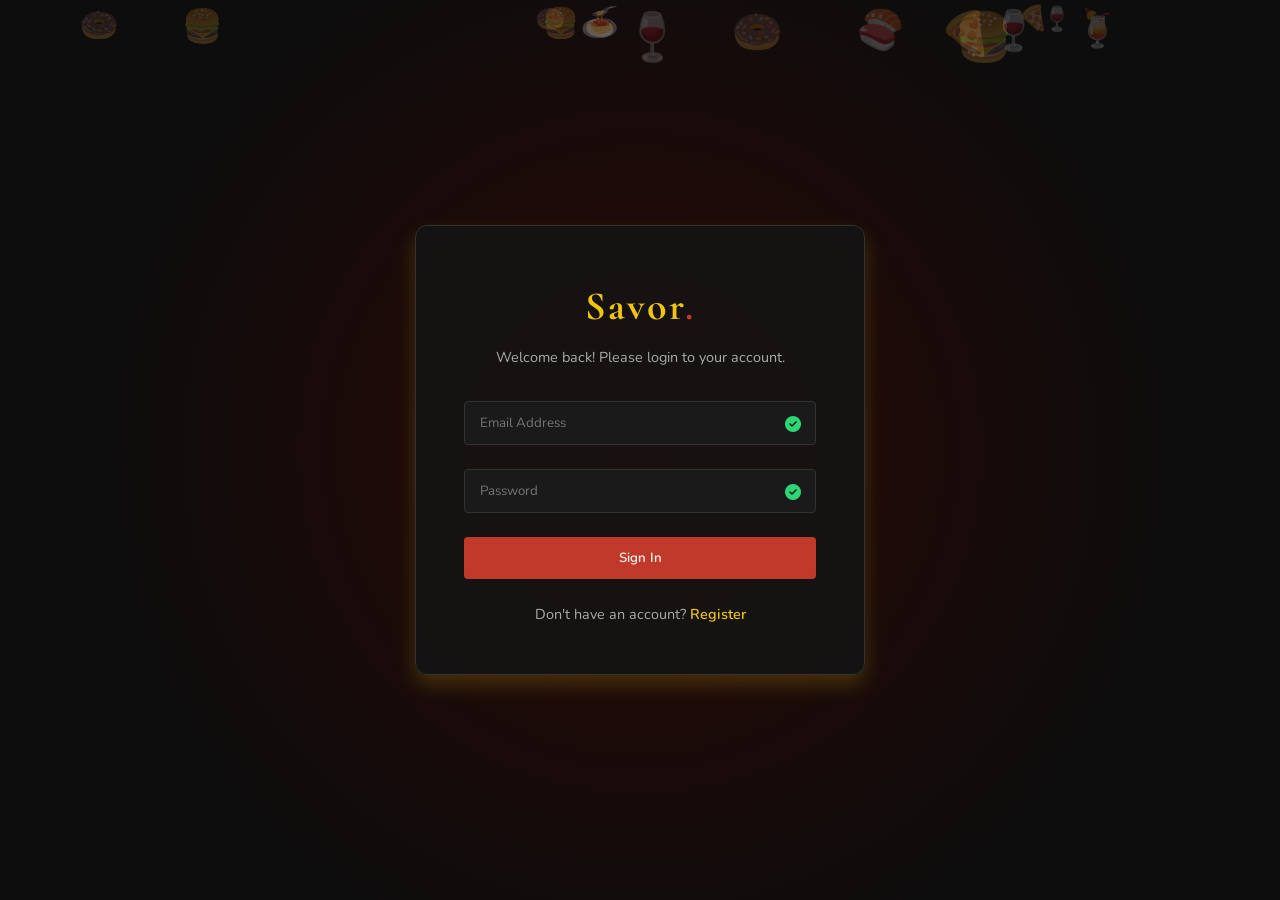
<file: cart.html>
<!DOCTYPE html>
<html lang="en">
<head>
  <meta charset="UTF-8">
  <meta name="viewport" content="width=device-width, initial-scale=1.0">
  <title>Cart - Savor</title>
  <link rel="stylesheet" href="css/style.css">
  <link rel="stylesheet" href="css/animations.css">
  <link rel="stylesheet" href="https://cdnjs.cloudflare.com/ajax/libs/font-awesome/6.4.0/css/all.min.css">
  <style>
    .cart-section {
      padding: 120px 0 60px;
      min-height: 80vh;
    }
    .cart-grid {
      display: grid;
      grid-template-columns: 2fr 1fr;
      gap: 40px;
    }

    /* Cart Items List */
    .cart-items-container {
      background: var(--dark-grey);
      border-radius: 12px;
      padding: 30px;
    }
    .cart-items-container h2 { margin-bottom: 25px; border-bottom: 1px solid #333; padding-bottom: 15px; }

    .cart-item {
      display: flex;
      align-items: center;
      padding: 20px 0;
      border-bottom: 1px solid #333;
      gap: 20px;
    }
    .cart-item:last-child { border-bottom: none; }
    
    .c-img { width: 100px; height: 100px; border-radius: 8px; overflow: hidden; flex-shrink:0; }
    .c-img img { width: 100%; height: 100%; object-fit: cover; }
    
    .c-details { flex-grow: 1; }
    .c-title { font-size: 1.2rem; margin-bottom: 5px; color: var(--cream); }
    .c-price { color: var(--warm-gold); font-weight: bold; }
    
    .quantity-control {
      display: inline-flex;
      align-items: center;
      background: #111;
      border: 1px solid #333;
      border-radius: 30px;
      overflow: hidden;
      margin-top: 10px;
    }
    .quantity-control button {
      background: none; border: none; color: white; padding: 5px 12px; cursor: pointer;
    }
    .quantity-control button:hover { background: #333; }
    .quantity-control span { padding: 0 10px; font-weight: bold; }

    .c-remove {
      background: none; border: none; color: #ff4757; font-size: 1.2rem; cursor: pointer; padding: 10px; transition: transform 0.3s;
    }
    .c-remove:hover { transform: scale(1.2); }

    .empty-cart {
      text-align: center; padding: 50px 0; color: var(--text-muted);
    }
    .empty-cart i { font-size: 4rem; margin-bottom: 20px; color: #333; }

    /* Order Summary */
    .order-summary {
      background: var(--dark-grey);
      border-radius: 12px;
      padding: 30px;
      height: fit-content;
      position: sticky;
      top: 100px;
    }
    .order-summary h3 { margin-bottom: 25px; border-bottom: 1px solid #333; padding-bottom: 15px; }

    .summary-row {
      display: flex; justify-content: space-between; margin-bottom: 15px; color: var(--text-muted);
    }
    .summary-total {
      display: flex; justify-content: space-between; margin-top: 20px; padding-top: 15px; border-top: 1px solid #333; font-size: 1.3rem; font-weight: bold; color: var(--cream);
    }

    .order-type { margin: 25px 0; }
    .order-type label { display: block; margin-bottom: 10px; cursor: pointer;}
    .order-type input { margin-right: 10px; accent-color: var(--rich-red); }

    .special-inst {
      width: 100%; background: #111; border: 1px solid #333; color: white; border-radius: 8px; padding: 15px; margin-bottom: 20px; resize: vertical; min-height: 80px; font-family: var(--font-body);
    }

    .btn-place-order { width: 100%; font-size: 1.1rem; padding: 15px; }

    @media(max-width: 992px) {
      .cart-grid { grid-template-columns: 1fr; }
      .order-summary { position: static; }
    }
  </style>
</head>
<body class="page-fade-in">

  <nav class="navbar">
    <div class="nav-container">
      <a href="index.html" class="logo">Savor<span>.</span></a>
      <ul class="nav-links">
        <li><a href="index.html">Home</a></li>
        <li><a href="menu.html">Menu</a></li>
        <li><a href="reservations.html">Reservations</a></li>
        <li><a href="gallery.html">Gallery</a></li>
        <li><a href="about.html">About</a></li>
        <li><a href="contact.html">Contact</a></li>
      </ul>
      <div class="nav-icons">
        <a href="cart.html" class="cart-icon" style="color:var(--warm-gold);">
          <i class="fas fa-shopping-cart"></i>
          <span class="cart-badge" id="cart-badge" style="display:none;">0</span>
        </a>
        <div class="user-menu">
          <div class="avatar" id="user-avatar-name">U</div>
          <button id="logout-btn" class="logout-btn"><i class="fas fa-sign-out-alt"></i></button>
        </div>
        <div class="hamburger"><i class="fas fa-bars"></i></div>
      </div>
    </div>
  </nav>

  <main class="cart-section container">
    <h1 class="section-title">Your Order Cart</h1>
    
    <div class="cart-grid">
      <div class="cart-items-container" id="cart-list">
        <!-- Rendered by JS -->
      </div>
      
      <div class="order-summary" id="order-summary-box">
        <h3>Order Summary</h3>
        <div class="summary-row">
          <span>Subtotal</span>
          <span id="summ-sub">₹0</span>
        </div>
        <div class="summary-row">
          <span>GST (5%)</span>
          <span id="summ-tax">₹0</span>
        </div>
        <div class="summary-row">
          <span>Delivery Charge</span>
          <span id="summ-del">₹0</span>
        </div>
        <div class="summary-total">
          <span>Total</span>
          <span id="summ-total">₹0</span>
        </div>

        <div class="order-type">
          <label><input type="radio" name="otype" value="delivery" checked> Delivery (30-45 mins)</label>
          <label><input type="radio" name="otype" value="takeaway"> Takeaway (15 mins)</label>
          <label><input type="radio" name="otype" value="dinein"> Dine-In</label>
        </div>

        <textarea class="special-inst" placeholder="Any special instructions? (e.g. Make it spicy, No onions)"></textarea>

        <button class="btn btn-primary btn-place-order" id="place-order-btn">Place Order</button>
      </div>
    </div>
  </main>

  <footer class="footer">
    <div class="container text-center text-muted">
      <p>&copy; 2026 Savor Restaurant.</p>
    </div>
  </footer>

  <script src="js/auth.js"></script>
  <script src="js/main.js"></script>
  <script src="js/cart.js"></script>
</body>
</html>
</file>
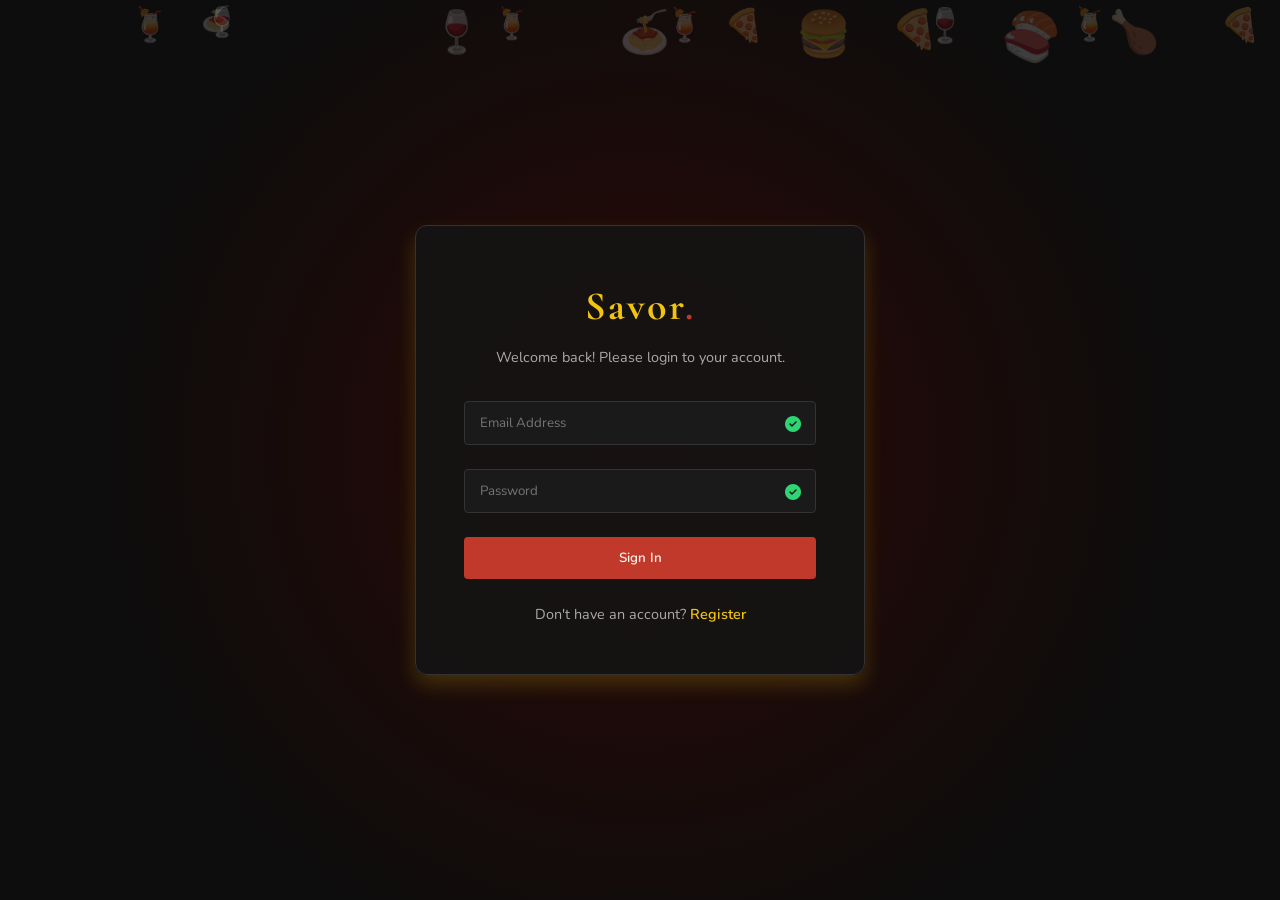
<file: login.html>
<!DOCTYPE html>
<html lang="en">
<head>
  <meta charset="UTF-8">
  <meta name="viewport" content="width=device-width, initial-scale=1.0">
  <title>Login - Restaurant</title>
  <link rel="stylesheet" href="css/style.css">
  <link rel="stylesheet" href="css/animations.css">
  <link rel="stylesheet" href="css/login.css">
  <!-- Font Awesome -->
  <link rel="stylesheet" href="https://cdnjs.cloudflare.com/ajax/libs/font-awesome/6.4.0/css/all.min.css">
</head>
<body class="login-body page-fade-in">

  <div class="login-bg"></div>

  <div class="login-container">
    <h1 class="logo login-title">Savor<span>.</span></h1>
    
    <!-- Login Form -->
    <div id="login-form-wrap">
      <p class="login-subtitle">Welcome back! Please login to your account.</p>
      
      <form id="login-form" class="login-form">
        <div class="form-group">
          <input type="email" class="form-control" placeholder="Email Address" required>
          <i class="fas fa-check-circle valid-icon"></i>
          <div class="error-msg" id="login-form-email-error">Must be a valid Gmail (e.g. user@gmail.com).</div>
        </div>
        <div class="form-group">
          <input type="password" class="form-control" placeholder="Password" required>
          <i class="fas fa-check-circle valid-icon"></i>
          <div class="error-msg" id="login-form-password-error">Min 8 chars, 1 uppercase, 1 number.</div>
        </div>
        <button type="submit" class="btn btn-primary btn-login">Sign In</button>
      </form>
      
      <div class="auth-switch">
        Don't have an account? <a href="#" id="show-register">Register</a>
      </div>
    </div>

    <!-- Register Form -->
    <div id="register-form-wrap" style="display: none;">
      <p class="login-subtitle">Create an account to order & reserve.</p>
      
      <form id="register-form" class="login-form">
        <div class="form-group">
          <input type="text" class="form-control" placeholder="Full Name" required>
        </div>
        <div class="form-group">
          <input type="email" class="form-control" placeholder="Email Address" required>
          <i class="fas fa-check-circle valid-icon"></i>
          <div class="error-msg" id="register-form-email-error">Must be a valid Gmail.</div>
        </div>
        <div class="form-group">
          <input type="password" class="form-control" placeholder="Password" required>
          <i class="fas fa-check-circle valid-icon"></i>
          <div class="error-msg" id="register-form-password-error">Min 8 chars, 1 uppercase, 1 number.</div>
        </div>
        <button type="submit" class="btn btn-primary btn-login">Sign Up</button>
      </form>
      
      <div class="auth-switch">
        Already have an account? <a href="#" id="show-login">Login</a>
      </div>
    </div>

  </div>

  <script src="js/auth.js"></script>
</body>
</html>
</file>
<file: css/style.css>
@import url('https://fonts.googleapis.com/css2?family=Cormorant+Garamond:wght@400;600;700&family=Nunito:wght@300;400;600;700&display=swap');

:root {
  --deep-black: #0D0D0D;
  --rich-red: #C0392B;
  --warm-gold: #F1C40F;
  --cream: #FDF6EC;
  --dark-grey: #1a1a1a;
  --text-muted: #aaaaaa;
  
  --font-heading: 'Cormorant Garamond', serif;
  --font-body: 'Nunito', sans-serif;
  
  --shadow-glow: 0 10px 20px rgba(241, 196, 15, 0.2);
  --shadow-md: 0 4px 6px rgba(0, 0, 0, 0.3);
}

* {
  margin: 0;
  padding: 0;
  box-sizing: border-box;
}

html {
  scroll-behavior: smooth;
  cursor: default;
}

body {
  font-family: var(--font-body);
  background-color: var(--deep-black);
  color: var(--cream);
  line-height: 1.6;
  overflow-x: hidden;
}

h1, h2, h3, h4, h5, h6 {
  font-family: var(--font-heading);
  color: var(--warm-gold);
  margin-bottom: 1rem;
}

a {
  text-decoration: none;
  color: inherit;
  transition: color 0.3s ease;
}

ul {
  list-style: none;
}

/* UTILITIES */
.container {
  max-width: 1200px;
  margin: 0 auto;
  padding: 0 20px;
}

.text-center { text-align: center; }
.mt-2 { margin-top: 2rem; }
.mb-2 { margin-bottom: 2rem; }
.py-5 { padding: 4rem 0; }
.section-title {
  font-size: 2.5rem;
  margin-bottom: 3rem;
  position: relative;
  display: inline-block;
}
.section-title::after {
  content: '';
  position: absolute;
  bottom: -10px;
  left: 50%;
  transform: translateX(-50%);
  width: 60px;
  height: 2px;
  background-color: var(--rich-red);
}

.btn {
  display: inline-block;
  padding: 12px 24px;
  border-radius: 4px;
  font-family: var(--font-body);
  font-weight: 600;
  cursor: pointer;
  transition: all 0.3s ease;
  border: none;
  outline: none;
  position: relative;
  overflow: hidden;
}

.btn-primary {
  background-color: var(--rich-red);
  color: var(--cream);
}
.btn-primary:hover {
  background-color: #a02d22;
  box-shadow: 0 4px 15px rgba(192, 57, 43, 0.4);
}

.btn-secondary {
  background-color: transparent;
  border: 2px solid var(--warm-gold);
  color: var(--warm-gold);
}
.btn-secondary:hover {
  background-color: var(--warm-gold);
  color: var(--deep-black);
}

.btn-gold {
  background-color: var(--warm-gold);
  color: var(--deep-black);
}
.btn-gold:hover {
  background-color: #d4ac0d;
}

/* NAVBAR */
.navbar {
  position: fixed;
  top: 0;
  width: 100%;
  padding: 20px 0;
  z-index: 1000;
  transition: all 0.4s ease;
  background: transparent;
}
.navbar.scrolled {
  background: var(--deep-black);
  padding: 15px 0;
  box-shadow: 0 2px 10px rgba(0,0,0,0.5);
}

.nav-container {
  display: flex;
  justify-content: space-between;
  align-items: center;
  max-width: 1200px;
  margin: 0 auto;
  padding: 0 20px;
}

.logo {
  font-family: var(--font-heading);
  font-size: 2rem;
  font-weight: 700;
  color: var(--warm-gold);
  letter-spacing: 2px;
}
.logo span {
  color: var(--rich-red);
}

.nav-links {
  display: flex;
  align-items: center;
  gap: 25px;
}

.nav-links a {
  font-weight: 600;
  font-size: 1rem;
  text-transform: uppercase;
  letter-spacing: 1px;
}
.nav-links a:hover {
  color: var(--warm-gold);
}

.nav-icons {
  display: flex;
  align-items: center;
  gap: 20px;
}

.cart-icon {
  position: relative;
  font-size: 1.2rem;
  cursor: pointer;
}
.cart-badge {
  position: absolute;
  top: -8px;
  right: -10px;
  background: var(--rich-red);
  color: var(--cream);
  font-size: 0.7rem;
  padding: 2px 6px;
  border-radius: 50%;
  font-weight: bold;
}

.user-menu {
  display: flex;
  align-items: center;
  gap: 10px;
}
.avatar {
  background: var(--warm-gold);
  color: var(--deep-black);
  width: 35px;
  height: 35px;
  border-radius: 50%;
  display: flex;
  align-items: center;
  justify-content: center;
  font-weight: bold;
  font-family: var(--font-heading);
}

.logout-btn {
  background: none;
  border: none;
  color: var(--text-muted);
  cursor: pointer;
  font-size: 0.9rem;
}
.logout-btn:hover {
  color: var(--rich-red);
}

.hamburger {
  display: none;
  font-size: 1.5rem;
  cursor: pointer;
}

/* BADGES & DOTS */
.veg-dot {
  display: inline-block;
  width: 12px;
  height: 12px;
  border-radius: 50%;
  border: 2px solid green;
  position: relative;
  margin-right: 5px;
}
.veg-dot::after {
  content: '';
  position: absolute;
  width: 4px;
  height: 4px;
  background: green;
  border-radius: 50%;
  top: 50%;
  left: 50%;
  transform: translate(-50%, -50%);
}

.non-veg-dot {
  display: inline-block;
  width: 12px;
  height: 12px;
  border-radius: 50%;
  border: 2px solid red;
  position: relative;
  margin-right: 5px;
}
.non-veg-dot::after {
  content: '';
  position: absolute;
  width: 4px;
  height: 4px;
  background: red;
  border-radius: 50%;
  top: 50%;
  left: 50%;
  transform: translate(-50%, -50%);
}

/* FOOTER */
.footer {
  background: #080808;
  padding: 4rem 0 2rem;
  border-top: 1px solid #222;
}
.footer-grid {
  display: grid;
  grid-template-columns: repeat(auto-fit, minmax(250px, 1fr));
  gap: 2rem;
  margin-bottom: 3rem;
}
.footer-col h4 {
  color: var(--warm-gold);
  margin-bottom: 1.5rem;
}
.footer-links li {
  margin-bottom: 0.8rem;
}
.footer-links a:hover {
  color: var(--warm-gold);
}
.social-icons {
  display: flex;
  gap: 15px;
}
.social-icons a {
  width: 40px;
  height: 40px;
  border-radius: 50%;
  background: #222;
  display: flex;
  align-items: center;
  justify-content: center;
  transition: all 0.3s;
}
.social-icons a:hover {
  background: var(--rich-red);
  color: white;
  transform: translateY(-3px);
}
.footer-bottom {
  text-align: center;
  padding-top: 2rem;
  border-top: 1px solid #222;
  color: var(--text-muted);
  font-size: 0.9rem;
}

/* RESPONSIVE */
@media (max-width: 992px) {
  .nav-links {
    position: fixed;
    top: 0;
    right: -100%;
    width: 250px;
    height: 100vh;
    background: var(--deep-black);
    flex-direction: column;
    padding-top: 80px;
    transition: 0.4s;
    box-shadow: -5px 0 15px rgba(0,0,0,0.5);
  }
  .nav-links.active {
    right: 0;
  }
  .hamburger {
    display: block;
    z-index: 1001;
  }
}

/* FORMS & INPUTS */
.form-group {
  margin-bottom: 1.5rem;
  position: relative;
}
.form-control {
  width: 100%;
  padding: 12px 15px;
  background: var(--dark-grey);
  border: 1px solid #333;
  color: var(--cream);
  border-radius: 4px;
  font-family: var(--font-body);
}
.form-control:focus {
  outline: none;
  border-color: var(--warm-gold);
}
.error-msg {
  color: #ff4757;
  font-size: 0.8rem;
  margin-top: 5px;
  display: none;
}
.valid-icon {
  position: absolute;
  right: 15px;
  top: 15px;
  color: #2ed573;
  display: none;
}
</file>
<file: css/animations.css>
/* GLOBAL ANIMATIONS */

/* Page Fade In */
.page-fade-in {
  animation: fadeIn 0.8s ease forwards;
}
@keyframes fadeIn {
  from { opacity: 0; transform: translateY(10px); }
  to { opacity: 1; transform: translateY(0); }
}

/* Button Ripple Placeholder (JS handles coordinate logic ideally, but we can do a generic one) */
.btn {
  position: relative;
  overflow: hidden;
}
.ripple {
  position: absolute;
  border-radius: 50%;
  transform: scale(0);
  animation: ripple-effect 0.6s linear;
  background-color: rgba(255, 255, 255, 0.3);
}
@keyframes ripple-effect {
  to {
    transform: scale(4);
    opacity: 0;
  }
}

/* Food Card Hover Effect */
.food-card {
  transition: all 0.4s ease;
  position: relative;
}
.food-card:hover {
  transform: translateY(-12px);
  box-shadow: var(--shadow-glow);
}
.food-img-wrap {
  overflow: hidden;
  position: relative;
}
.food-img-wrap img {
  transition: transform 0.6s ease;
}
.food-card:hover .food-img-wrap img {
  transform: scale(1.1);
}

/* Steam/Smoke Animation */
.steam {
  position: absolute;
  width: 8px;
  height: 8px;
  background: #fff;
  border-radius: 50%;
  filter: blur(8px);
  opacity: 0;
  top: 40%;
  left: 50%;
}
.steam:nth-child(1) { animation: smoking 3s infinite 0s linear; left: 40%; }
.steam:nth-child(2) { animation: smoking 3s infinite 1s linear; left: 50%; }
.steam:nth-child(3) { animation: smoking 3s infinite 2s linear; left: 60%; }

@keyframes smoking {
  0% { transform: translateY(0) scale(1); opacity: 0; }
  50% { opacity: 0.5; }
  100% { transform: translateY(-40px) scale(3); opacity: 0; }
}

/* Typewriter / Split Text Hero entrance handled via AOS / CSS */
.hero-title span {
  display: inline-block;
  opacity: 0;
  transform: translateY(20px);
  animation: textReveal 0.5s forwards ease-out;
}
@keyframes textReveal {
  to { opacity: 1; transform: translateY(0); }
}

/* Category Tab Slide Underline */
.category-tabs {
  position: relative;
}
.tab-btn {
  position: relative;
}
.tab-btn::after {
  content: '';
  position: absolute;
  bottom: -5px;
  left: 0;
  width: 0;
  height: 2px;
  background: var(--warm-gold);
  transition: width 0.3s ease;
}
.tab-btn.active::after, .tab-btn:hover::after {
  width: 100%;
}

/* Skeleton Loading */
.skeleton {
  background: linear-gradient(90deg, #222 25%, #333 50%, #222 75%);
  background-size: 200% 100%;
  animation: skeletonLoading 1.5s infinite;
}
@keyframes skeletonLoading {
  0% { background-position: 200% 0; }
  100% { background-position: -200% 0; }
}

/* Spinner */
.spinner {
  display: inline-block;
  width: 20px;
  height: 20px;
  border: 3px solid rgba(255,255,255,.3);
  border-radius: 50%;
  border-top-color: #fff;
  animation: spin 1s ease-in-out infinite;
}
@keyframes spin {
  to { transform: rotate(360deg); }
}
</file>
<file: css/login.css>
/* LOGIN PAGE STYLES */
.login-body {
  height: 100vh;
  display: flex;
  align-items: center;
  justify-content: center;
  position: relative;
  overflow: hidden;
  background: var(--deep-black);
}

.login-bg {
  position: absolute;
  top: 0; left: 0; width: 100%; height: 100%;
  z-index: 1;
  background: radial-gradient(circle at center, #2a0805 0%, var(--deep-black) 70%);
}

.floating-icon {
  position: absolute;
  font-size: 2rem;
  color: rgba(241, 196, 15, 0.2);
  animation: float 10s infinite linear;
  z-index: 2;
}

@keyframes float {
  0% { transform: translateY(100vh) rotate(0deg); opacity: 0; }
  10% { opacity: 0.5; }
  90% { opacity: 0.5; }
  100% { transform: translateY(-100px) rotate(360deg); opacity: 0; }
}

.login-container {
  position: relative;
  z-index: 10;
  background: rgba(20, 20, 20, 0.85);
  backdrop-filter: blur(10px);
  padding: 3rem;
  border-radius: 12px;
  border: 1px solid #333;
  width: 100%;
  max-width: 450px;
  box-shadow: var(--shadow-glow);
  text-align: center;
}

.login-title {
  font-size: 2.5rem;
  margin-bottom: 0.5rem;
}
.login-title span { color: var(--rich-red); }

.login-subtitle {
  color: var(--text-muted);
  margin-bottom: 2rem;
  font-size: 0.9rem;
}

.login-form input {
  padding-right: 40px; /* For the valid checkmark */
}

/* Auth toggle link */
.auth-switch {
  margin-top: 1.5rem;
  font-size: 0.9rem;
  color: var(--text-muted);
}
.auth-switch a {
  color: var(--warm-gold);
  font-weight: 600;
}
.auth-switch a:hover {
  text-decoration: underline;
}

.btn-login {
  width: 100%;
  display: flex;
  justify-content: center;
  align-items: center;
  gap: 10px;
  margin-top: 1rem;
}
</file>
